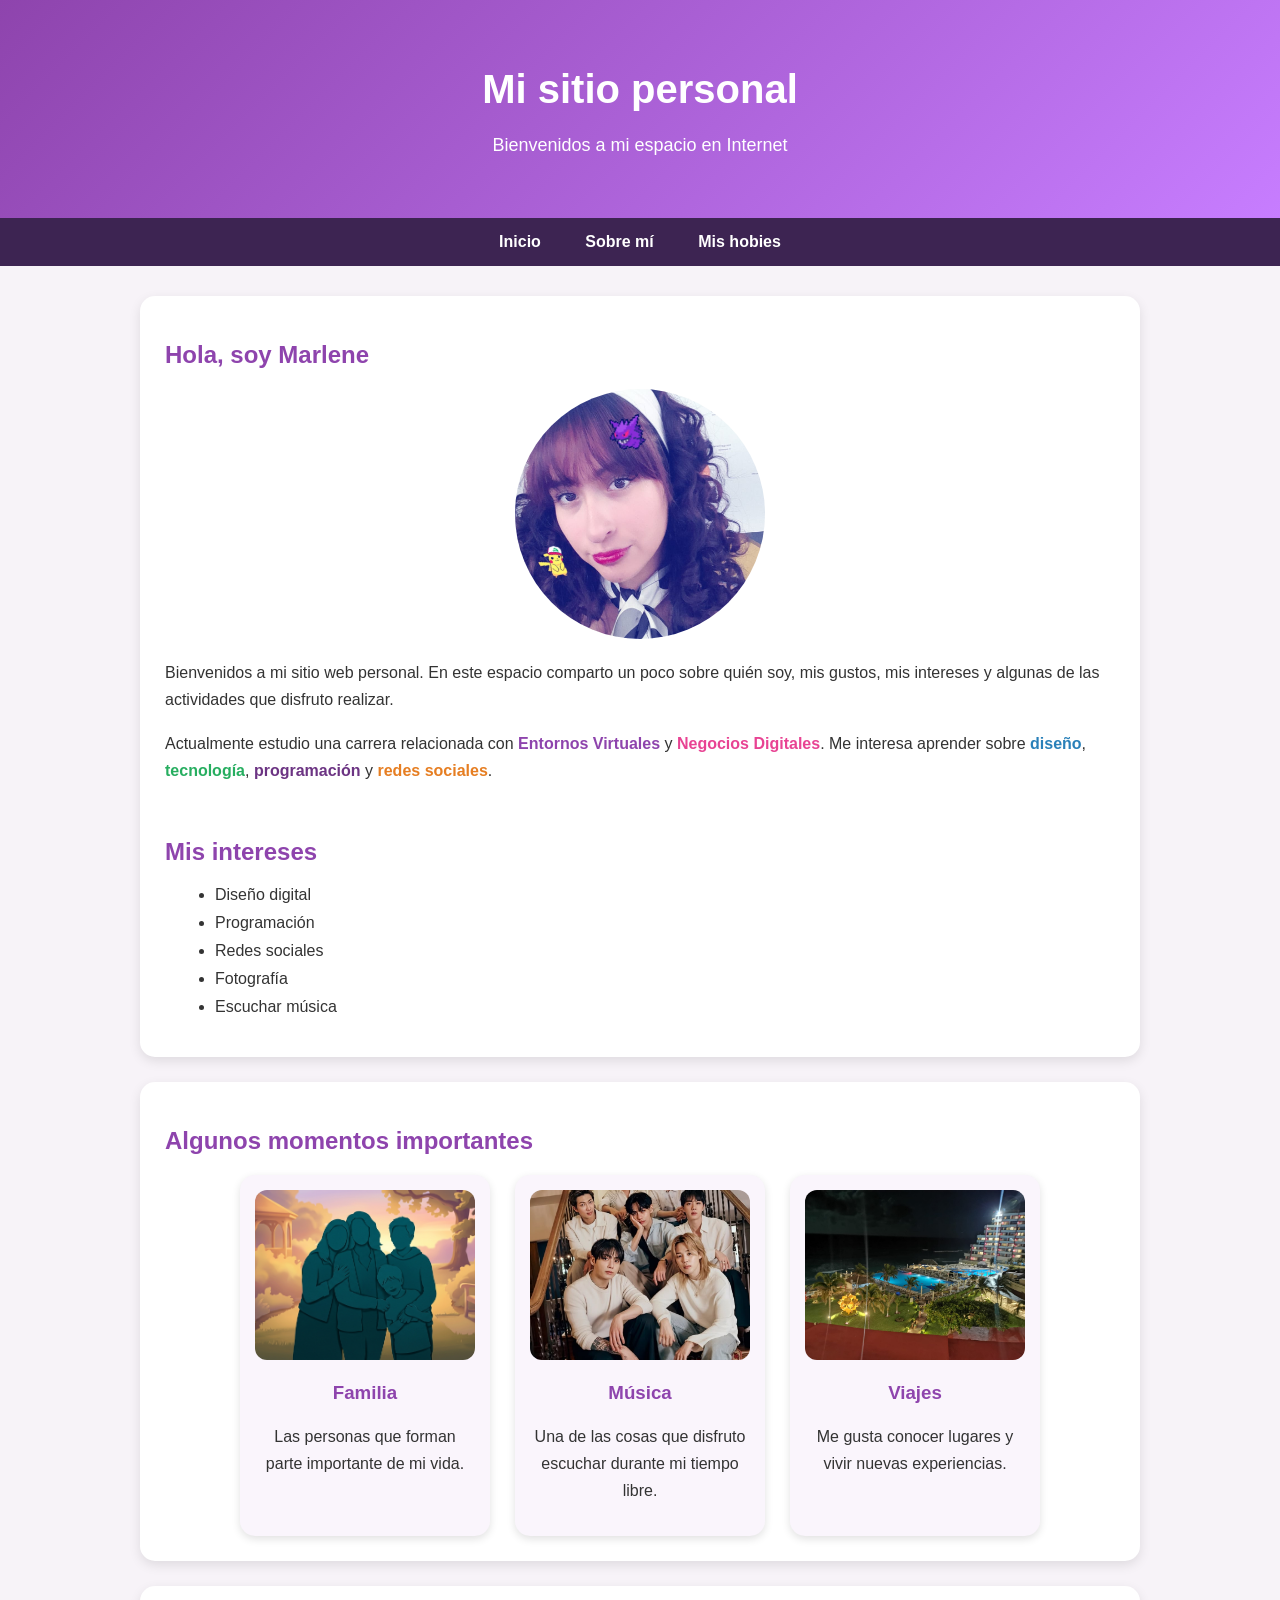
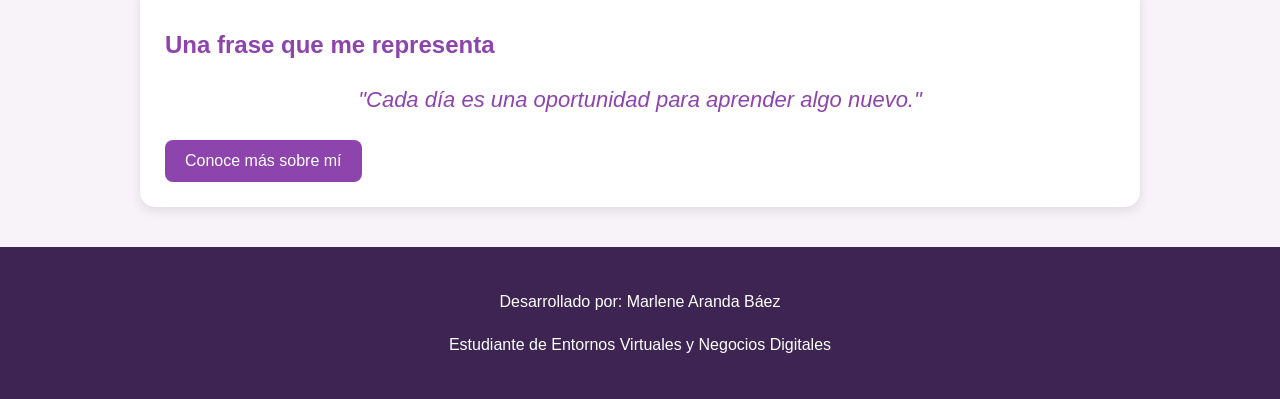
<file: index.html>
<!DOCTYPE html>
<html lang="es">

<head>
    <meta charset="UTF-8">
    <meta name="viewport" content="width=device-width, initial-scale=1.0">
    <title>Mi sitio personal</title>
    <link rel="stylesheet" href="CSS/miEstilo.css">
</head>

<body>

<header>
    <h1>Mi sitio personal</h1>
    <p>Bienvenidos a mi espacio en Internet</p>
</header>

<nav>
    <a href="index.html">Inicio</a>
    <a href="sobre-mi.html">Sobre mí</a>
    <a href="hobies.html">Mis hobies</a>
</nav>

<main>

    <section class="presentacion">

        <h2>Hola, soy Marlene</h2>

        <img src="images/perfil.jpeg"
             alt="Fotografía de Marlene"
             class="foto">

        <p>
            Bienvenidos a mi sitio web personal. En este espacio comparto
            un poco sobre quién soy, mis gustos, mis intereses y algunas
            de las actividades que disfruto realizar.
        </p>

        <p>
            Actualmente estudio una carrera relacionada con
            <span class="resaltado">Entornos Virtuales</span> y
            <span class="rosa">Negocios Digitales</span>.
            Me interesa aprender sobre
            <span class="azul">diseño</span>,
            <span class="verde">tecnología</span>,
            <span class="morado">programación</span> y
            <span class="naranja">redes sociales</span>.
        </p>

        <br>

        <h2>Mis intereses</h2>

        <ul>
            <li>Diseño digital</li>
            <li>Programación</li>
            <li>Redes sociales</li>
            <li>Fotografía</li>
            <li>Escuchar música</li>
        </ul>

    </section>


    <!-- GALERÍA -->

    <section>

        <h2>Algunos momentos importantes</h2>

        <div class="galeria">

            <div class="tarjeta">
                <img src="images/familia.jpg"
                     alt="Fotografía familiar">
                <h3>Familia</h3>
                <p>Las personas que forman parte importante de mi vida.</p>
            </div>

            <div class="tarjeta">
                <img src="images/musica.jpg"
                     alt="Música">
                <h3>Música</h3>
                <p>Una de las cosas que disfruto escuchar durante mi tiempo libre.</p>
            </div>

            <div class="tarjeta">
                <img src="images/viajes.jpg" 
                     alt="Viajes">
                <h3>Viajes</h3>
                <p>Me gusta conocer lugares y vivir nuevas experiencias.</p>
            </div>

        </div>

    </section>


    <section>

        <h2>Una frase que me representa</h2>

        <p class="frase">
            "Cada día es una oportunidad para aprender algo nuevo."
        </p>

        <a href="sobre-mi.html" class="boton">
            Conoce más sobre mí
        </a>

    </section>

</main>

<footer>

    <p>Desarrollado por: Marlene Aranda Báez</p>

    <p>
        Estudiante de Entornos Virtuales y Negocios Digitales
    </p>

</footer>

</body>
</html>
</file>
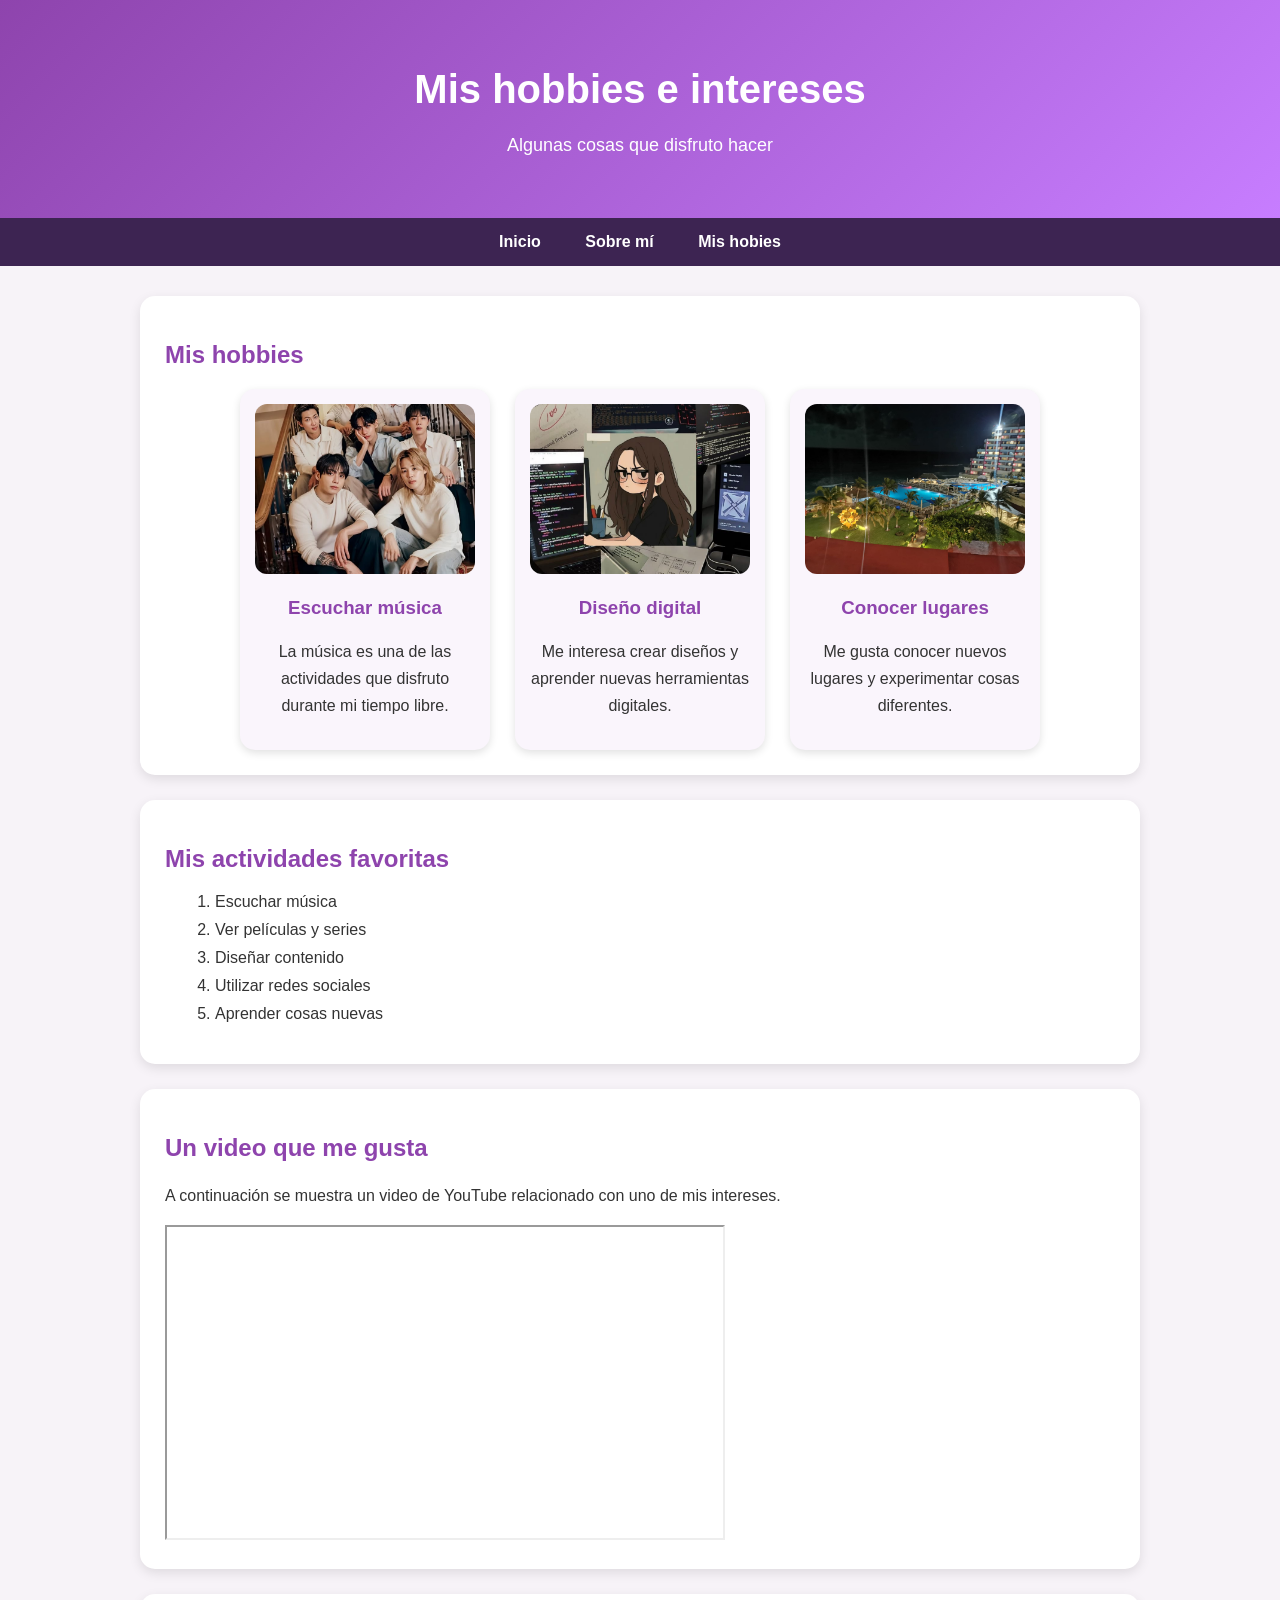
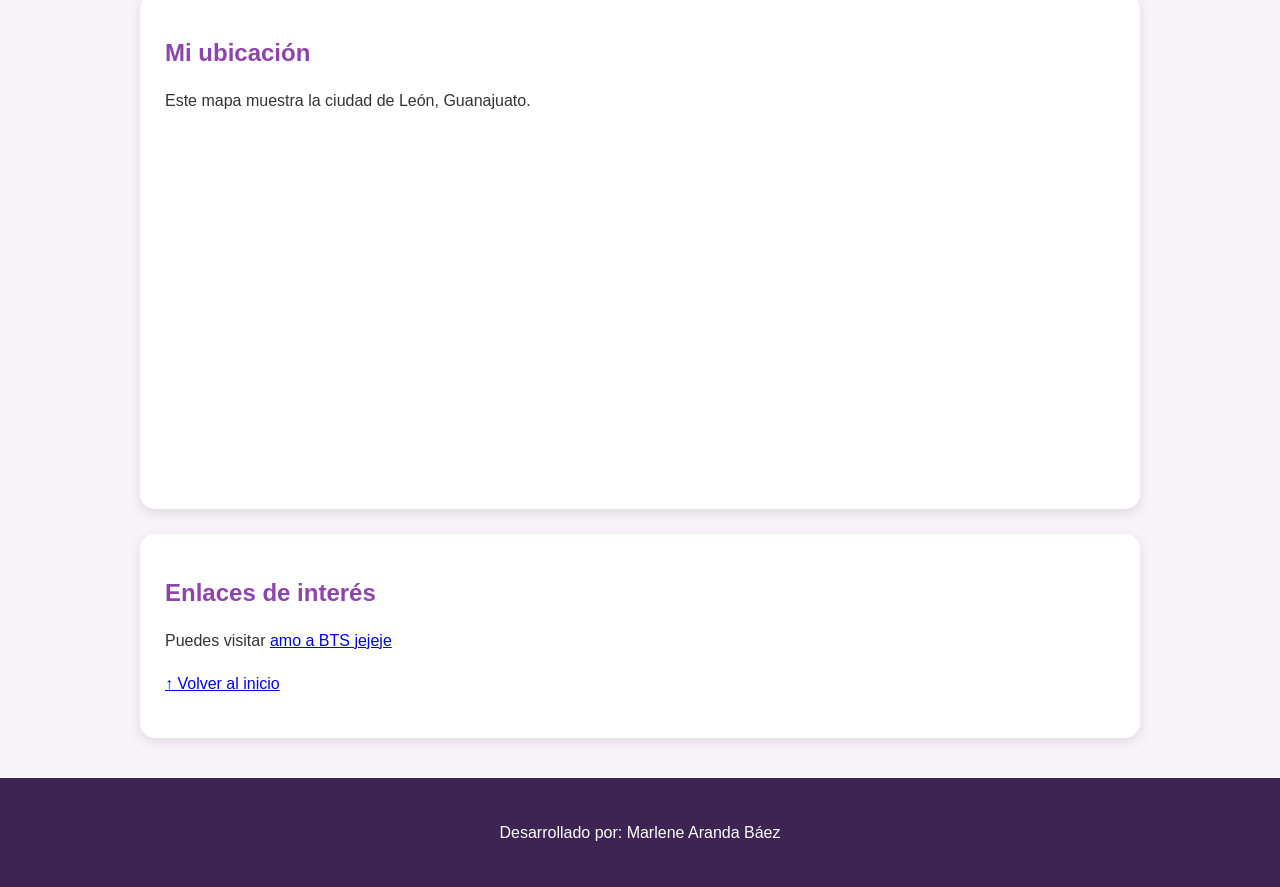
<file: hobies.html>
<!DOCTYPE html>
<html lang="es">

<head>
    <meta charset="UTF-8">
    <meta name="viewport" content="width=device-width, initial-scale=1.0">
    <title>Mis hobbies</title>
    <link rel="stylesheet" href="CSS/miEstilo.css">
</head>

<body id="inicio">

<header>

    <h1>Mis hobbies e intereses</h1>

    <p>Algunas cosas que disfruto hacer</p>

</header>


<nav>

    <a href="index.html">Inicio</a>
    <a href="sobre-mi.html">Sobre mí</a>
    <a href="hobies.html">Mis hobies</a> 

</nav>


<main>

<section>

    <h2>Mis hobbies</h2>

    <div class="galeria">

        <div class="tarjeta">

            <img src="images/musica.jpg"
                 alt="Escuchar música">

            <h3>Escuchar música</h3>

            <p>
                La música es una de las actividades que disfruto
                durante mi tiempo libre.
            </p>

        </div>


        <div class="tarjeta">

            <img src="images/diseño.jpg"
                 alt="Diseño digital">

            <h3>Diseño digital</h3>

            <p>
                Me interesa crear diseños y aprender nuevas
                herramientas digitales.
            </p>

        </div>


        <div class="tarjeta">

            <img src="images/viajes.jpg"
                 alt="Viajes">

            <h3>Conocer lugares</h3>

            <p>
                Me gusta conocer nuevos lugares y experimentar
                cosas diferentes.
            </p>

        </div>

    </div>

</section>


<section>

    <h2>Mis actividades favoritas</h2>

    <ol>

        <li>Escuchar música</li>

        <li>Ver películas y series</li>

        <li>Diseñar contenido</li>

        <li>Utilizar redes sociales</li>

        <li>Aprender cosas nuevas</li>

    </ol>

</section>


<section>

    <h2>Un video que me gusta</h2>

    <p>
        A continuación se muestra un video de YouTube relacionado
        con uno de mis intereses.
    </p>

    <iframe
        width="560"
        height="315"
        src="https://www.youtube.com/embed/xEDzDYmVXlg"
        title="Video de YouTube"
        allowfullscreen>
    </iframe>

</section>


<section>

    <h2>Mi ubicación</h2>

    <p>
        Este mapa muestra la ciudad de León, Guanajuato.
    </p>

    <iframe
        src="https://www.google.com/maps?q=Leon,Guanajuato&output=embed"
        width="600"
        height="350"
        style="border:0;"
        allowfullscreen=""
        loading="lazy">
    </iframe>

</section>


<section>

    <h2>Enlaces de interés</h2>

    <p>

        Puedes visitar
        <a href="https://youtu.be/xNmDf85c0AQ?si=zYMA0E31QUCYtL9r"
           target="_blank">
            amo a BTS jejeje
        </a>

    </p>

    <p>

        <a href="#inicio">
            ↑ Volver al inicio
        </a>

    </p>

</section>

</main>


<footer>

    <p>Desarrollado por: Marlene Aranda Báez</p>

</footer>

</body>
</html>
</file>
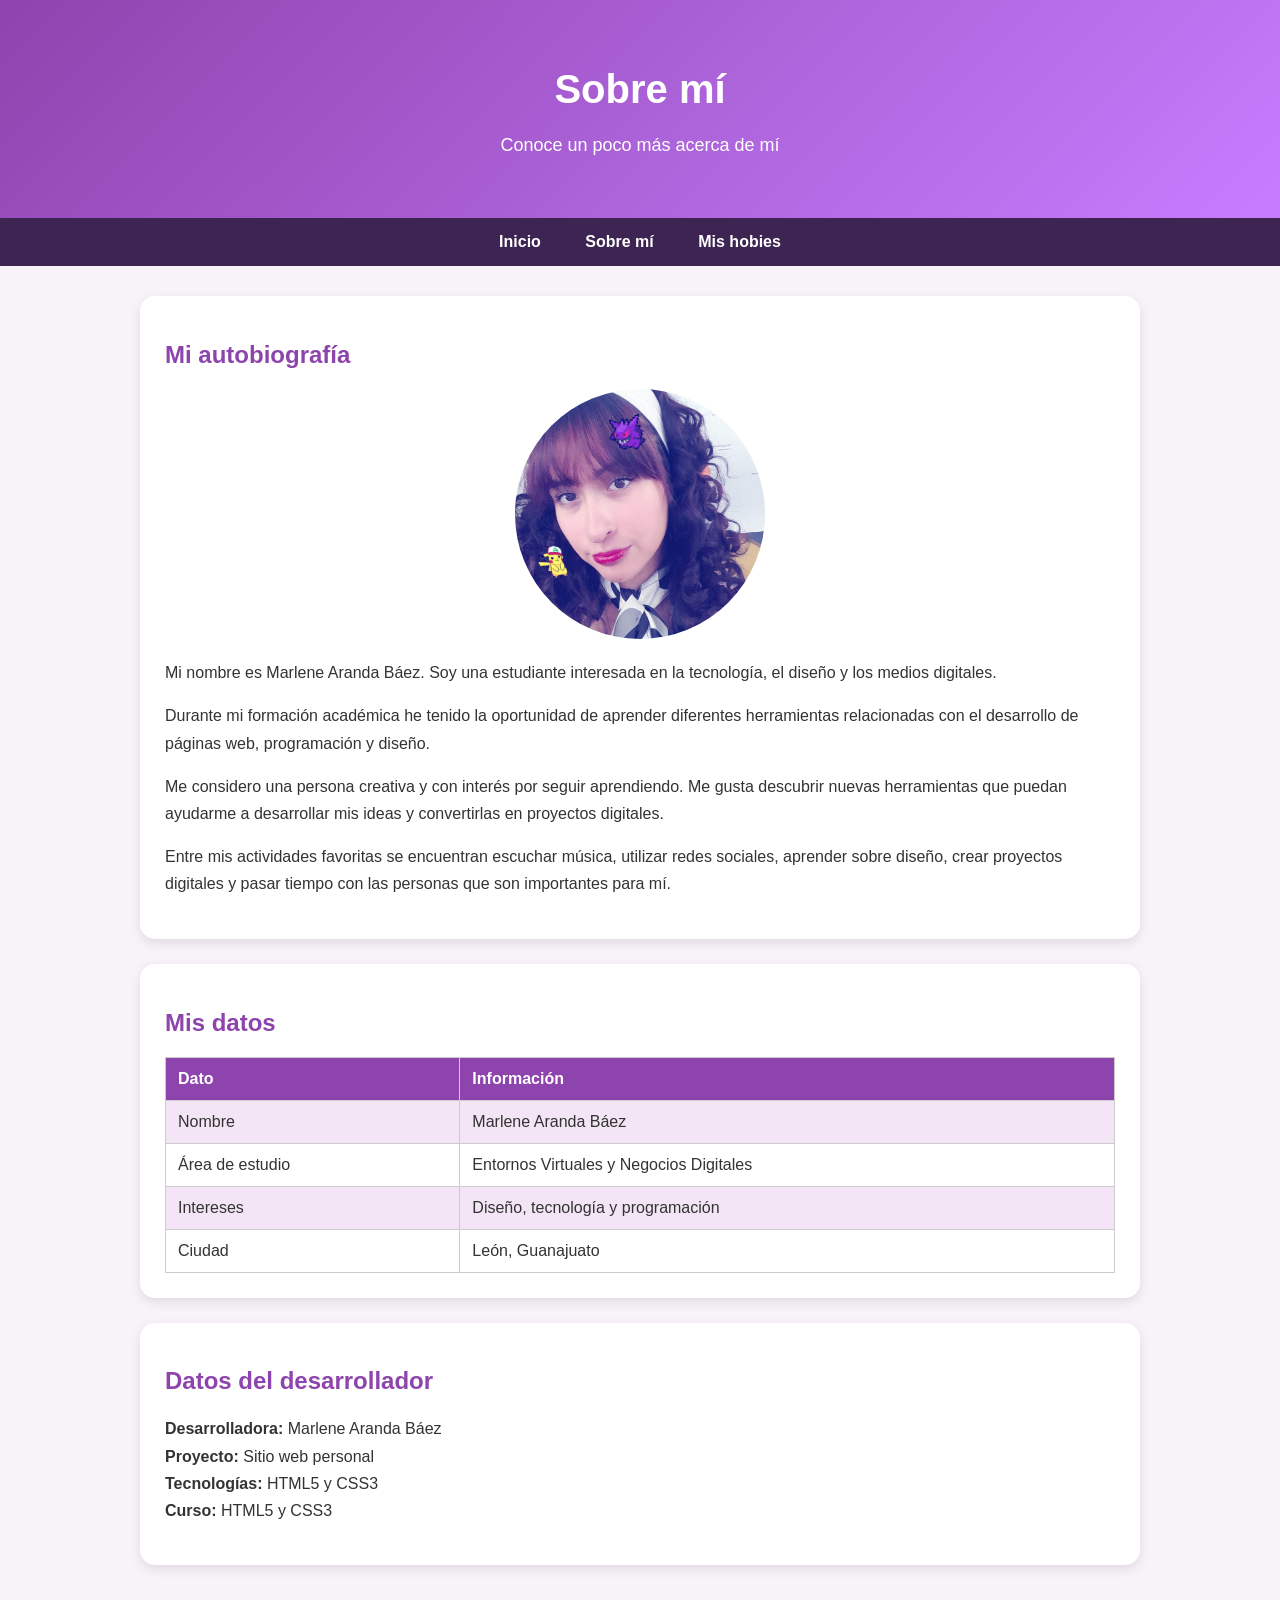
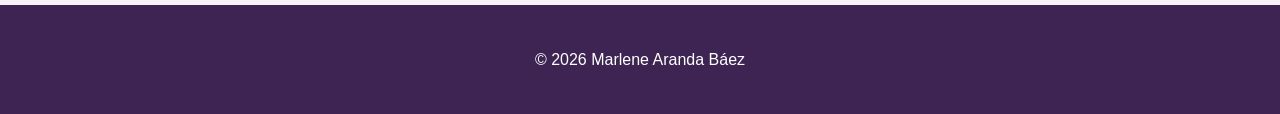
<file: sobre-mi.html>
<!DOCTYPE html>
<html lang="es">

<head>
    <meta charset="UTF-8">
    <meta name="viewport" content="width=device-width, initial-scale=1.0">
    <title>Sobre mí</title>
    <link rel="stylesheet" href="CSS/miEstilo.css">
</head>

<body>

<header>

    <h1>Sobre mí</h1>

    <p>Conoce un poco más acerca de mí</p>

</header>


<nav>

    <a href="index.html">Inicio</a>
    <a href="sobre-mi.html">Sobre mí</a>
    <a href="hobies.html">Mis hobies</a>

</nav>


<main>

<section>

    <h2>Mi autobiografía</h2>

    <img src="images/perfil.jpeg"
         alt="Fotografía de Marlene"
         class="foto">

    <p>
        Mi nombre es Marlene Aranda Báez. Soy una estudiante interesada
        en la tecnología, el diseño y los medios digitales.
    </p>

    <p>
        Durante mi formación académica he tenido la oportunidad de
        aprender diferentes herramientas relacionadas con el desarrollo
        de páginas web, programación y diseño.
    </p>

    <p>
        Me considero una persona creativa y con interés por seguir
        aprendiendo. Me gusta descubrir nuevas herramientas que puedan
        ayudarme a desarrollar mis ideas y convertirlas en proyectos
        digitales.
    </p>

    <p>
        Entre mis actividades favoritas se encuentran escuchar música,
        utilizar redes sociales, aprender sobre diseño, crear proyectos
        digitales y pasar tiempo con las personas que son importantes para mí.
    </p>

</section>


<section>

    <h2>Mis datos</h2>

    <table>

        <tr>
            <th>Dato</th>
            <th>Información</th>
        </tr>

        <tr>
            <td>Nombre</td>
            <td>Marlene Aranda Báez</td>
        </tr>

        <tr>
            <td>Área de estudio</td>
            <td>Entornos Virtuales y Negocios Digitales</td>
        </tr>

        <tr>
            <td>Intereses</td>
            <td>Diseño, tecnología y programación</td>
        </tr>

        <tr>
            <td>Ciudad</td>
            <td>León, Guanajuato</td>
        </tr>

    </table>

</section>


<section>

    <h2>Datos del desarrollador</h2>

    <p>

        <strong>Desarrolladora:</strong>
        Marlene Aranda Báez
        <br>

        <strong>Proyecto:</strong>
        Sitio web personal
        <br>

        <strong>Tecnologías:</strong>
        HTML5 y CSS3
        <br>

        <strong>Curso:</strong>
        HTML5 y CSS3

    </p>

</section>

</main>


<footer>

    <p>© 2026 Marlene Aranda Báez</p>

</footer>

</body>
</html>
</file>
<file: CSS/miEstilo.css>
/* =========================
   ESTILOS GENERALES
========================= */

* {
    box-sizing: border-box;
}

body {
    margin: 0;
    font-family: Arial, Helvetica, sans-serif;
    background-color: #f7f3f8;
    color: #333;
}


/* =========================
   ENCABEZADO
========================= */

header {
    background: linear-gradient(135deg, #8e44ad, #c77dff);
    color: white;
    text-align: center;
    padding: 40px 20px;
}

header h1 {
    font-size: 40px;
    margin-bottom: 10px;
}

header p {
    font-size: 18px;
}


/* =========================
   MENÚ
========================= */

nav {
    background-color: #3d2452;
    text-align: center;
    padding: 15px;
}

nav a {
    color: white;
    text-decoration: none;
    margin: 0 20px;
    font-weight: bold;
}

nav a:hover {
    color: #e0aaff;
}


/* =========================
   CONTENIDO
========================= */

main {
    width: 85%;
    max-width: 1000px;
    margin: 30px auto;
}

section {
    background-color: white;
    padding: 25px;
    margin-bottom: 25px;
    border-radius: 15px;

    box-shadow: 0 4px 12px rgba(0, 0, 0, 0.1);
}

h2 {
    color: #8e44ad;
}


/* =========================
   IMAGEN PRINCIPAL
========================= */

.foto {
    width: 250px;
    height: 250px;
    object-fit: cover;

    border-radius: 50%;

    display: block;
    margin: 20px auto;
}


/* =========================
   GALERÍA
========================= */

.galeria {
    display: flex;

    justify-content: center;

    gap: 25px;

    flex-wrap: wrap;
}


.tarjeta {
    width: 250px;

    background-color: #faf5fc;

    border-radius: 15px;

    padding: 15px;

    text-align: center;

    box-shadow: 0 3px 8px rgba(0, 0, 0, 0.12);
}


.tarjeta img {
    width: 100%;

    height: 170px;

    object-fit: cover;

    border-radius: 12px;
}


.tarjeta h3 {
    color: #8e44ad;
}


.tarjeta img:hover {
    transform: scale(1.05);
}


/* =========================
   PÁRRAFOS
========================= */

p {
    line-height: 1.7;
}


/* =========================
   SPAN
========================= */

.resaltado {
    color: #8e44ad;
    font-weight: bold;
}

.rosa {
    color: #e84393;
    font-weight: bold;
}

.azul {
    color: #2980b9;
    font-weight: bold;
}

.verde {
    color: #27ae60;
    font-weight: bold;
}

.morado {
    color: #6c3483;
    font-weight: bold;
}

.naranja {
    color: #e67e22;
    font-weight: bold;
}


/* =========================
   FRASE
========================= */

.frase {
    text-align: center;

    font-style: italic;

    font-size: 22px;

    color: #8e44ad;
}


/* =========================
   LISTAS
========================= */

li {
    margin: 10px;
}


/* =========================
   TABLA
========================= */

table {
    width: 100%;

    border-collapse: collapse;

    margin-top: 20px;
}

th {
    background-color: #8e44ad;

    color: white;
}

th,
td {
    border: 1px solid #ccc;

    padding: 12px;

    text-align: left;
}

tr:nth-child(even) {
    background-color: #f3e5f5;
}


/* =========================
   BOTÓN
========================= */

.boton {
    display: inline-block;

    background-color: #8e44ad;

    color: white;

    text-decoration: none;

    padding: 12px 20px;

    border-radius: 8px;
}

.boton:hover {
    background-color: #6c3483;
}


/* =========================
   VIDEOS Y MAPAS
========================= */

iframe {
    max-width: 100%;
}


/* =========================
   PIE DE PÁGINA
========================= */

footer {
    background-color: #3d2452;

    color: white;

    text-align: center;

    padding: 25px;

    margin-top: 40px;
}


/* =========================
   CELULARES
========================= */

@media (max-width: 600px) {

    header h1 {
        font-size: 30px;
    }

    nav a {
        display: block;

        margin: 10px;
    }

    main {
        width: 95%;
    }

    iframe {
        width: 100%;
    }

}
</file>
